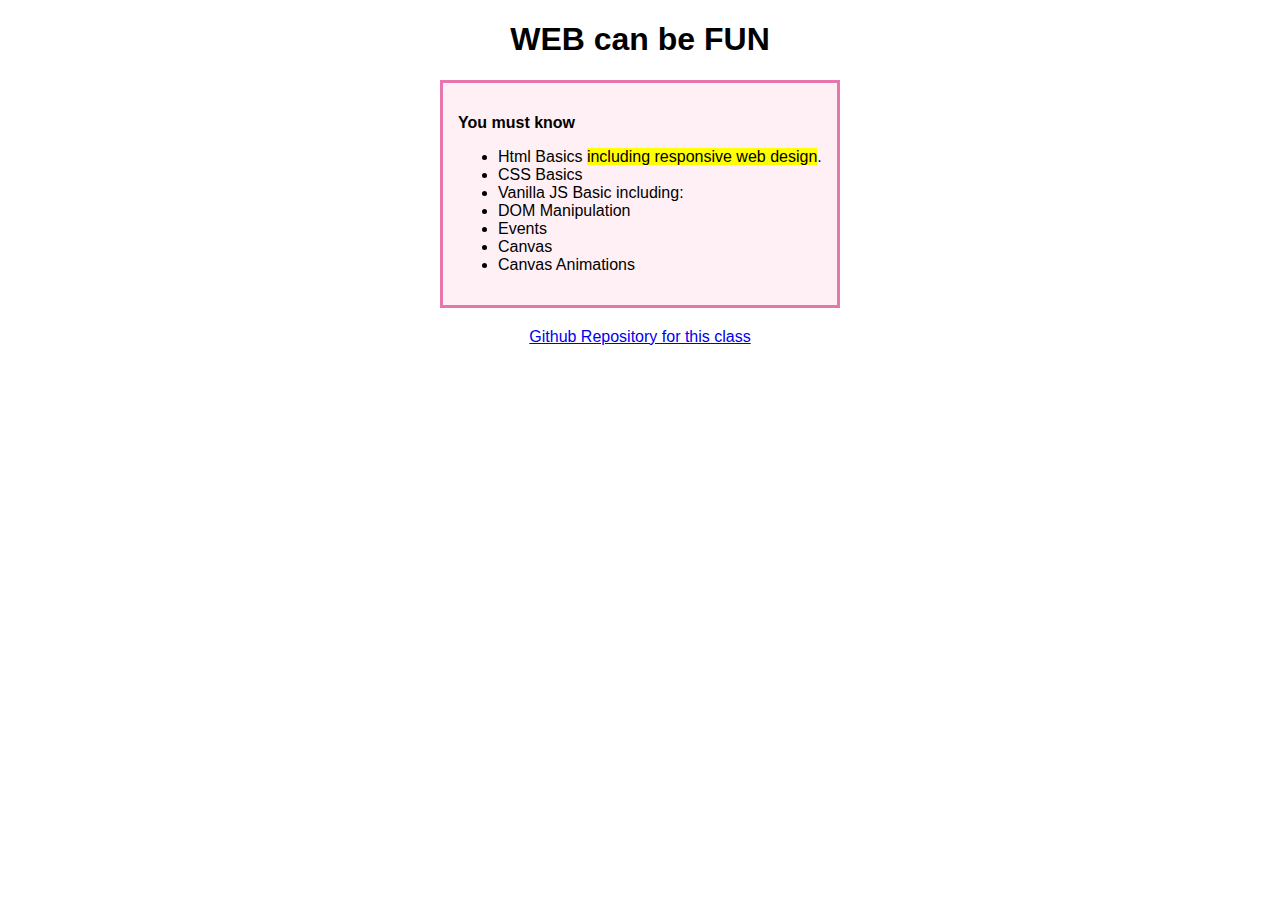
<file: index.html>
<!DOCTYPE html>
<html lang="en">

<head>
  <meta charset="UTF-8">
  <meta name="viewport" content="width=device-width, initial-scale=1.0">
  <link rel='stylesheet' href='css/global-style.css' />
  <title>Template</title>
</head>

<body>
  <h1>WEB can be FUN</h1>
  <div class="list">
    <p><strong>You must know</strong></p>
    <ul>
      <li>Html Basics <span class='yellow-marker'>including responsive web design</span>.</li>
      <li>CSS Basics</li>
      <li>Vanilla JS Basic including:</li>
      <li>DOM Manipulation</li>
      <li>Events</li>
      <li>Canvas</li>
      <li>Canvas Animations</li>
    </ul>
  </div>
  <a href="https://github.com/robderon/WebApplicationArchitectures">Github Repository for this class</a>
</body>

</html>
</file>
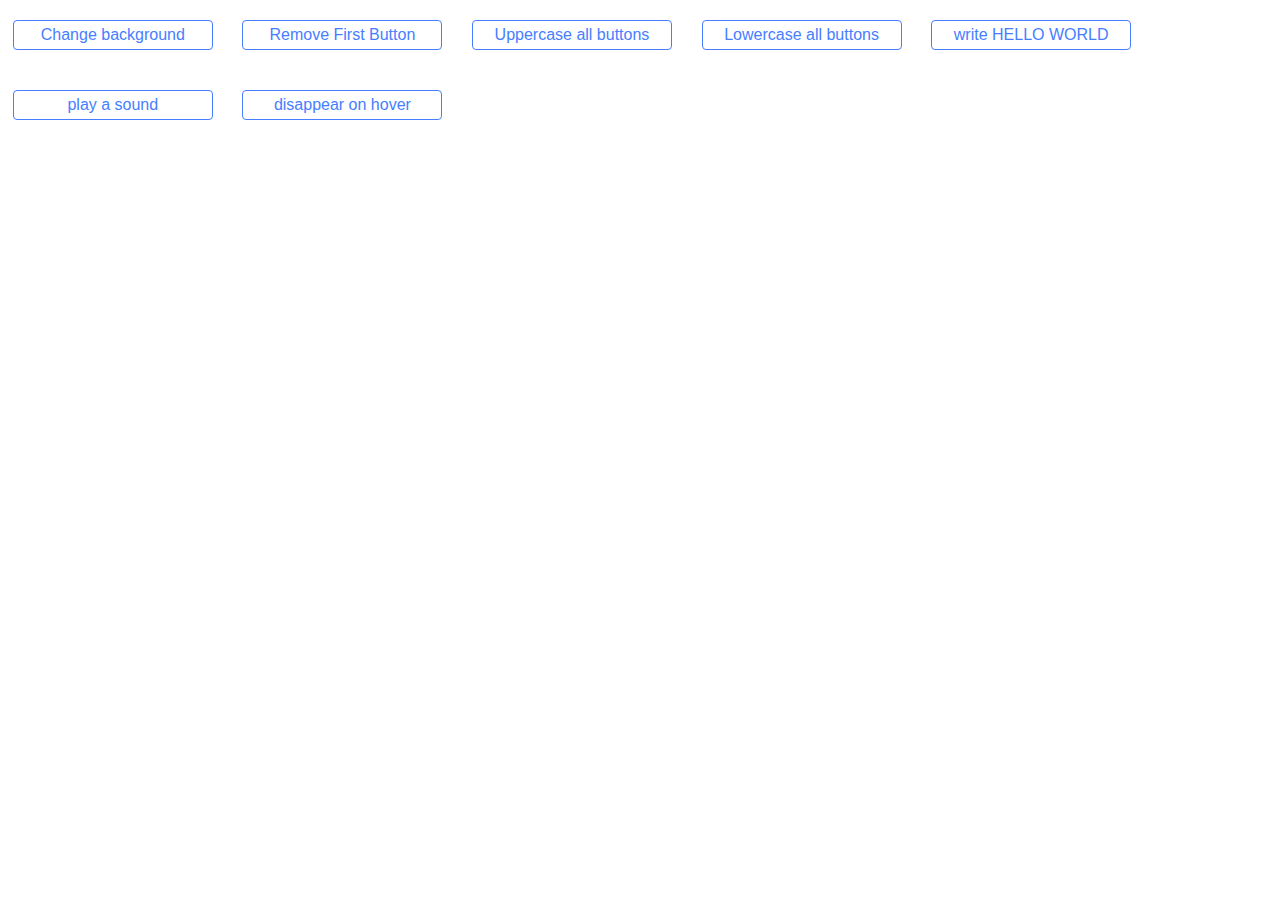
<file: 3.3/index.html>
<!DOCTYPE html>
<html lang="en">

<head>
  <meta charset="UTF-8">
  <meta name="viewport" content="width=device-width, initial-scale=1.0">
  <title>Home</title>
  <script src="js/scripts.js" type="text/javascript"></script>
  <link rel='stylesheet' href='css/style.css' />
</head>

<body>
  <button onClick="changeColor()">Change background</button>
  <button onClick="removeFirstButton()">Remove First Button</button>
  <button onClick="toUpperButtons(true)">Uppercase all buttons</button>
  <button onClick="toUpperButtons(false)">Lowercase all buttons</button>
  <button onClick="writeHello()">write HELLO WORLD</button>
  <button onClick="playSound()">play a sound</button>
  <!-- <button onmouseover="disappearHover(this)" onmouseleave="showHover()" id="1">disappear on hover</button> -->
  <button onmouseover="disappearHover(this)" id="1">disappear on hover</button>
</body>

</html>
</file>
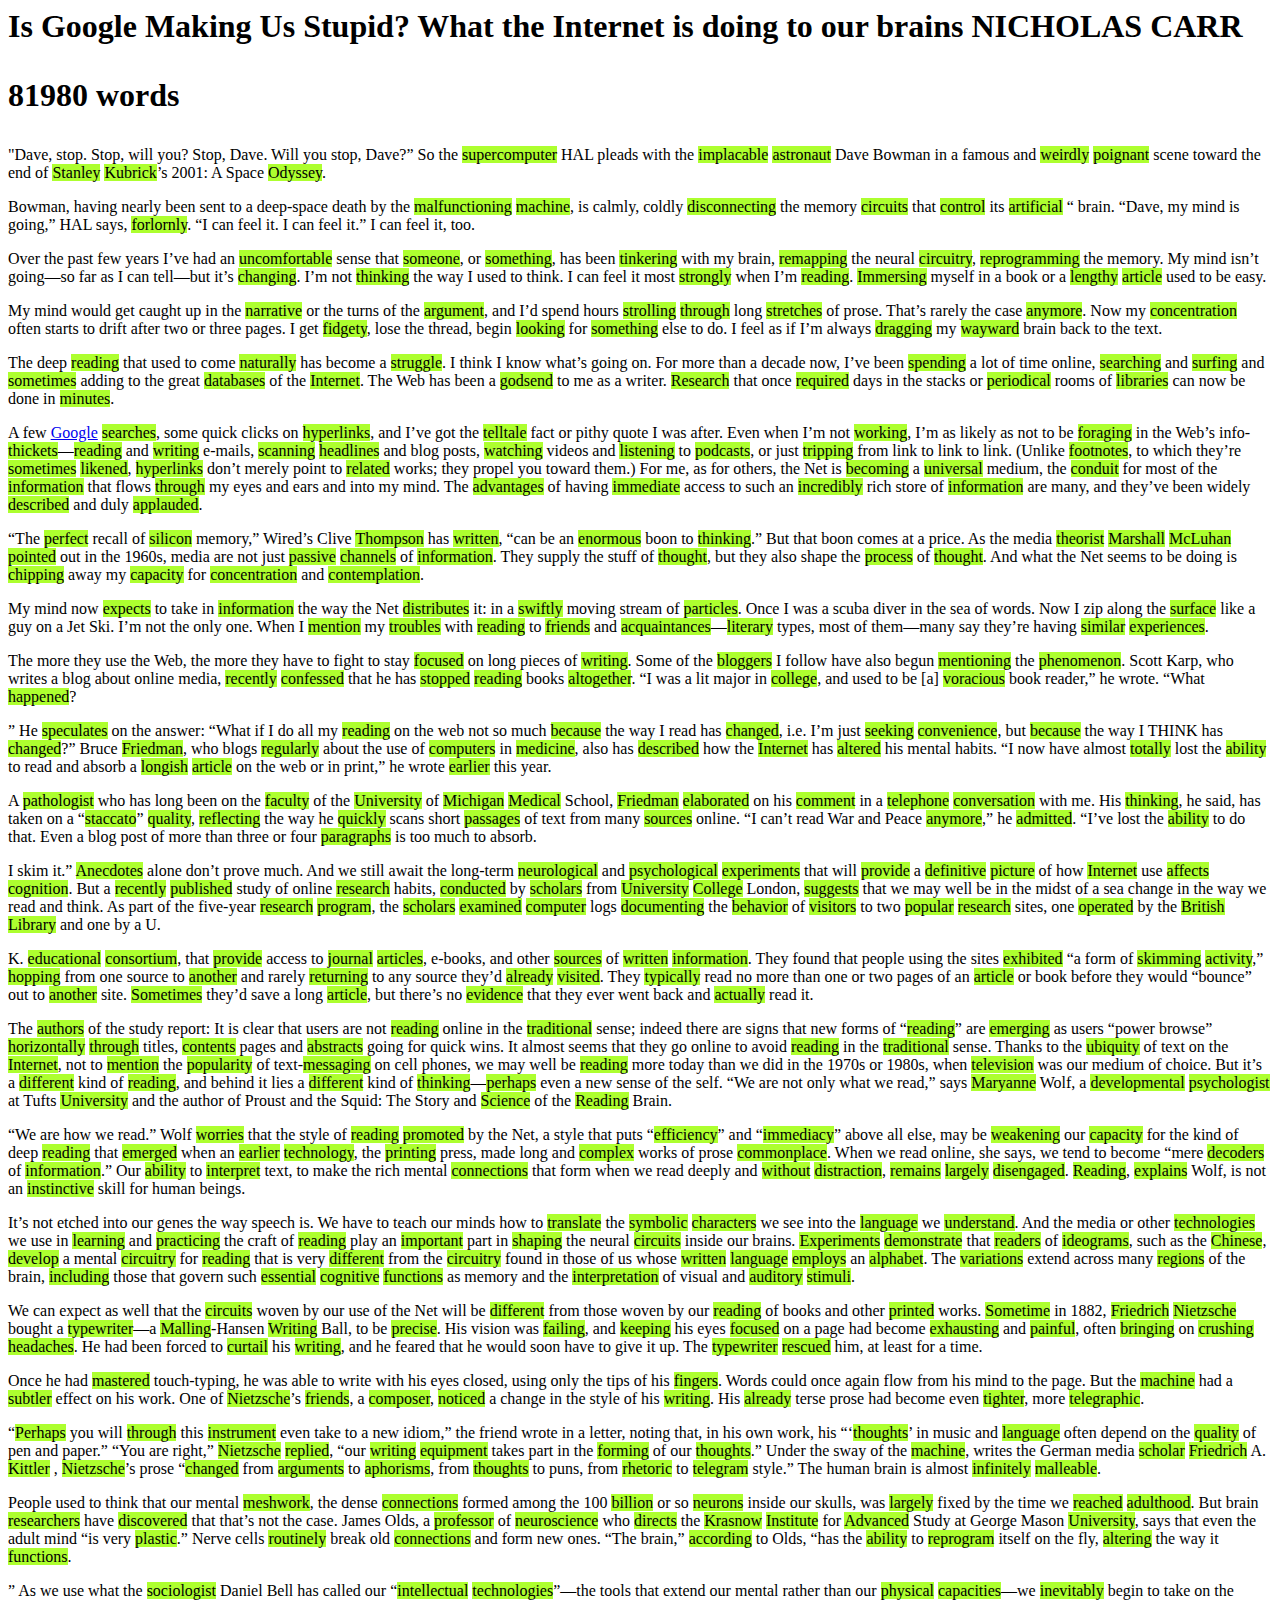
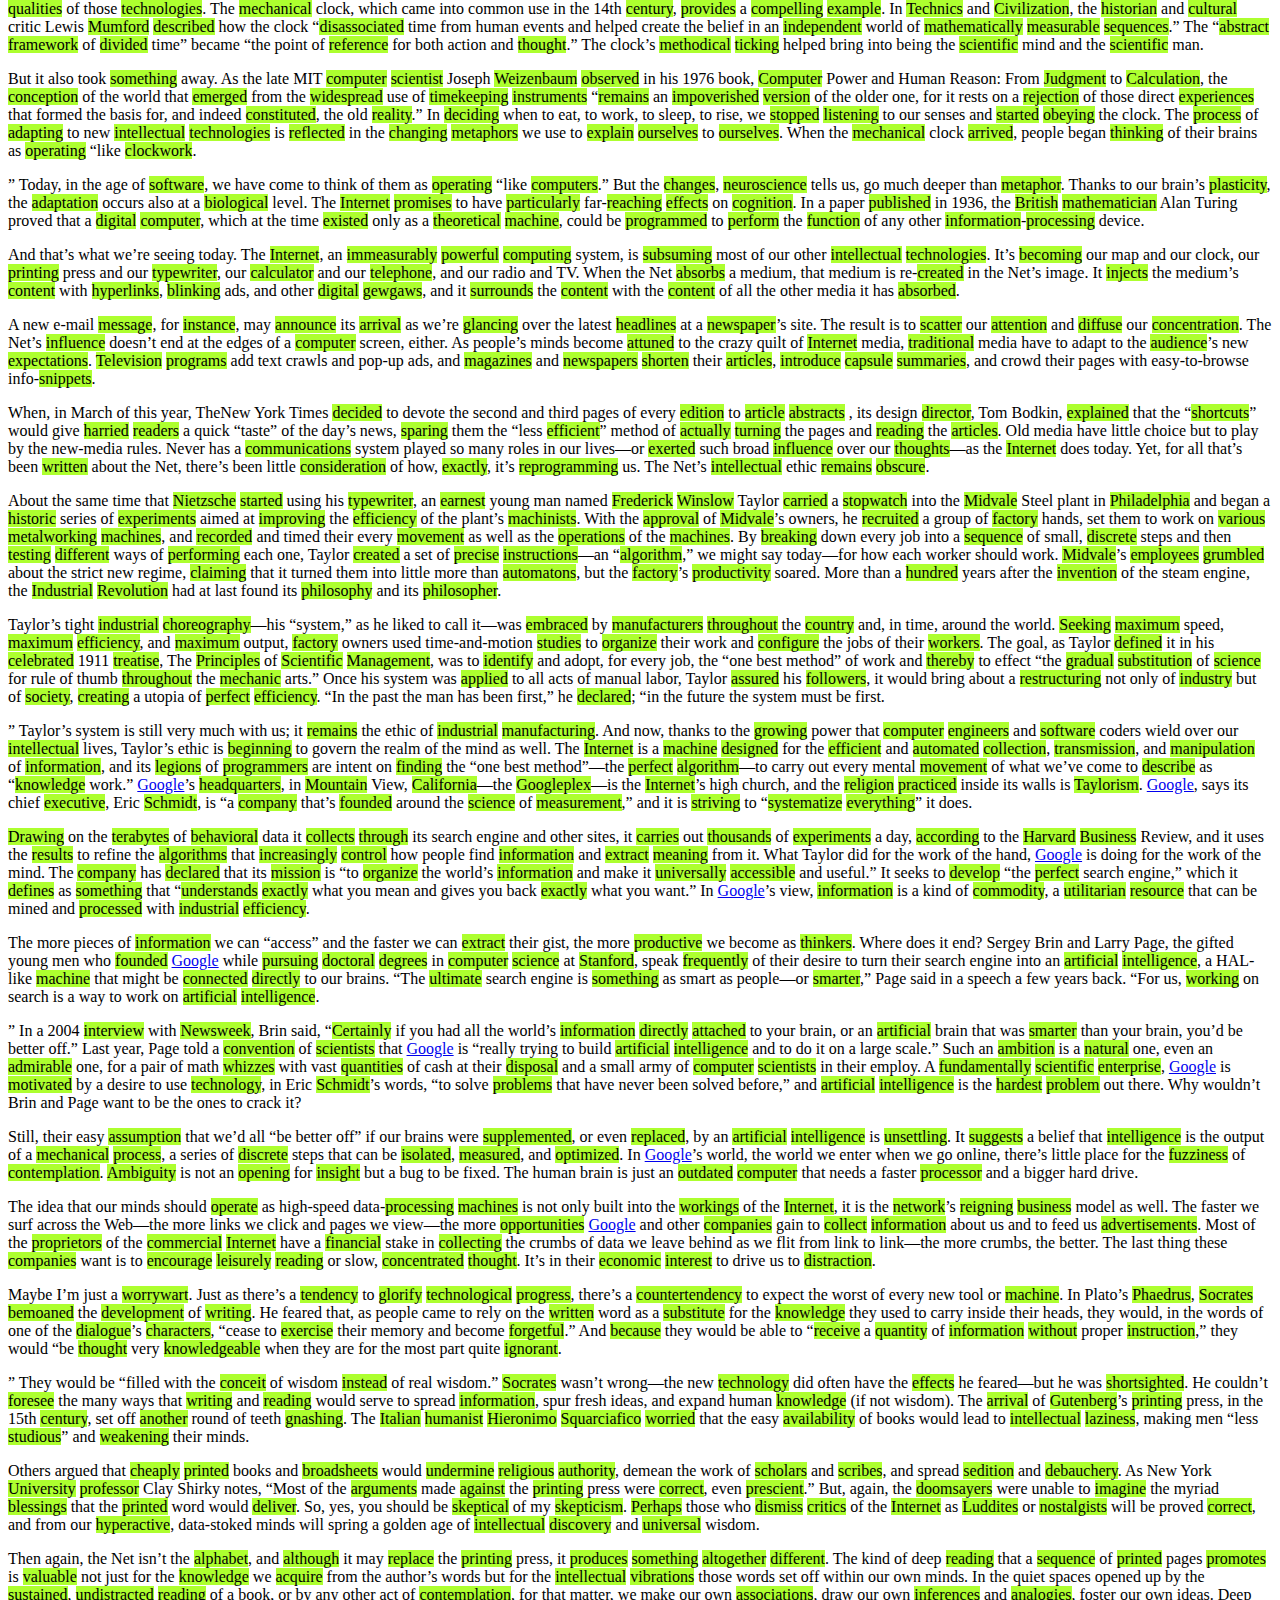
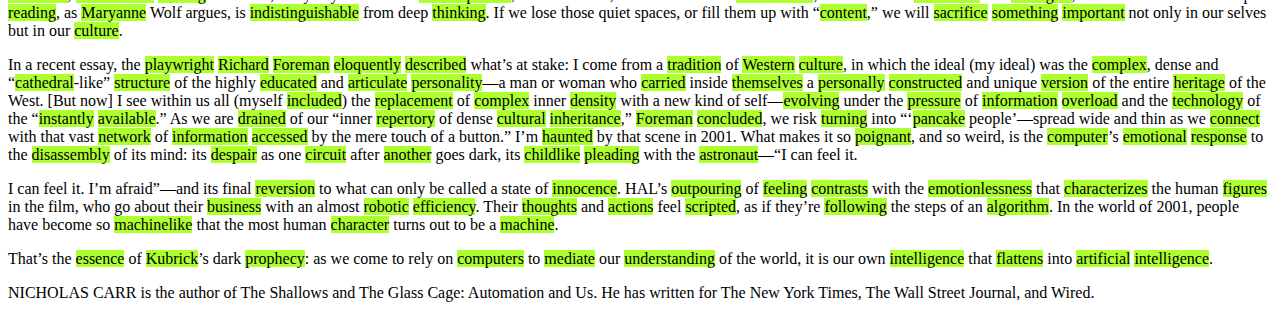
<file: article.html>
<html>

<head>
  <title>Is Google making us stupid ?</title>
  <style>
    .highlight {
      background-color: yellow;
    }
  </style>
</head>

<body onload="script()">
  <script>
    function script() {
      let text = document.body.getElementsByTagName("p")[0].innerHTML;
      // Set bg color of long words
      text = text.replace(/\b\w{7,}\b/g, "<span style='background-color: greenyellow;'>$&</span>");
      // Split every 5 sentences
      text = text.replaceAll(/([^.?!]+[.?!]){5}/g, "$&</p><p>");
      // Add link to google
      text = text.replace(/\bgoogle\b/ig, "<a href='http://www.google.com'>$&</a>");
      document.body.getElementsByTagName("p")[0].innerHTML = text;
      // Word count
      let body = document.getElementsByTagName("body")[0];
      let word_count = document.createElement("p");
      word_count.innerHTML = `<strong>${text.length} words</strong>`;
      word_count.style = "font-size: 32px;"
      console.log(word_count);
      console.log(body.childNodes);
      body.insertBefore(word_count, body.childNodes[4]);
    }
  </script>
  <h1>Is Google Making Us Stupid?
    What the Internet is doing to our brains

    NICHOLAS CARR</h1>

  <p>
    "Dave, stop. Stop, will you? Stop, Dave. Will you stop, Dave?” So the supercomputer HAL pleads with the implacable
    astronaut Dave Bowman in a famous and weirdly poignant scene toward the end of Stanley Kubrick’s 2001: A Space
    Odyssey. Bowman, having nearly been sent to a deep-space death by the malfunctioning machine, is calmly, coldly
    disconnecting the memory circuits that control its artificial “ brain. “Dave, my mind is going,” HAL says,
    forlornly. “I can feel it. I can feel it.”
    I can feel it, too. Over the past few years I’ve had an uncomfortable sense that someone, or something, has been
    tinkering with my brain, remapping the neural circuitry, reprogramming the memory. My mind isn’t going—so far as I
    can tell—but it’s changing. I’m not thinking the way I used to think. I can feel it most strongly when I’m reading.
    Immersing myself in a book or a lengthy article used to be easy. My mind would get caught up in the narrative or the
    turns of the argument, and I’d spend hours strolling through long stretches of prose. That’s rarely the case
    anymore. Now my concentration often starts to drift after two or three pages. I get fidgety, lose the thread, begin
    looking for something else to do. I feel as if I’m always dragging my wayward brain back to the text. The deep
    reading that used to come naturally has become a struggle.

    I think I know what’s going on. For more than a decade now, I’ve been spending a lot of time online, searching and
    surfing and sometimes adding to the great databases of the Internet. The Web has been a godsend to me as a writer.
    Research that once required days in the stacks or periodical rooms of libraries can now be done in minutes. A few
    Google searches, some quick clicks on hyperlinks, and I’ve got the telltale fact or pithy quote I was after. Even
    when I’m not working, I’m as likely as not to be foraging in the Web’s info-thickets—reading and writing e-mails,
    scanning headlines and blog posts, watching videos and listening to podcasts, or just tripping from link to link to
    link. (Unlike footnotes, to which they’re sometimes likened, hyperlinks don’t merely point to related works; they
    propel you toward them.)

    For me, as for others, the Net is becoming a universal medium, the conduit for most of the information that flows
    through my eyes and ears and into my mind. The advantages of having immediate access to such an incredibly rich
    store of information are many, and they’ve been widely described and duly applauded. “The perfect recall of silicon
    memory,” Wired’s Clive Thompson has written, “can be an enormous boon to thinking.” But that boon comes at a price.
    As the media theorist Marshall McLuhan pointed out in the 1960s, media are not just passive channels of information.
    They supply the stuff of thought, but they also shape the process of thought. And what the Net seems to be doing is
    chipping away my capacity for concentration and contemplation. My mind now expects to take in information the way
    the Net distributes it: in a swiftly moving stream of particles. Once I was a scuba diver in the sea of words. Now I
    zip along the surface like a guy on a Jet Ski.

    I’m not the only one. When I mention my troubles with reading to friends and acquaintances—literary types, most of
    them—many say they’re having similar experiences. The more they use the Web, the more they have to fight to stay
    focused on long pieces of writing. Some of the bloggers I follow have also begun mentioning the phenomenon. Scott
    Karp, who writes a blog about online media, recently confessed that he has stopped reading books altogether. “I was
    a lit major in college, and used to be [a] voracious book reader,” he wrote. “What happened?” He speculates on the
    answer: “What if I do all my reading on the web not so much because the way I read has changed, i.e. I’m just
    seeking convenience, but because the way I THINK has changed?”

    Bruce Friedman, who blogs regularly about the use of computers in medicine, also has described how the Internet has
    altered his mental habits. “I now have almost totally lost the ability to read and absorb a longish article on the
    web or in print,” he wrote earlier this year. A pathologist who has long been on the faculty of the University of
    Michigan Medical School, Friedman elaborated on his comment in a telephone conversation with me. His thinking, he
    said, has taken on a “staccato” quality, reflecting the way he quickly scans short passages of text from many
    sources online. “I can’t read War and Peace anymore,” he admitted. “I’ve lost the ability to do that. Even a blog
    post of more than three or four paragraphs is too much to absorb. I skim it.”

    Anecdotes alone don’t prove much. And we still await the long-term neurological and psychological experiments that
    will provide a definitive picture of how Internet use affects cognition. But a recently published study of online
    research habits, conducted by scholars from University College London, suggests that we may well be in the midst of
    a sea change in the way we read and think. As part of the five-year research program, the scholars examined computer
    logs documenting the behavior of visitors to two popular research sites, one operated by the British Library and one
    by a U.K. educational consortium, that provide access to journal articles, e-books, and other sources of written
    information. They found that people using the sites exhibited “a form of skimming activity,” hopping from one source
    to another and rarely returning to any source they’d already visited. They typically read no more than one or two
    pages of an article or book before they would “bounce” out to another site. Sometimes they’d save a long article,
    but there’s no evidence that they ever went back and actually read it. The authors of the study report:

    It is clear that users are not reading online in the traditional sense; indeed there are signs that new forms of
    “reading” are emerging as users “power browse” horizontally through titles, contents pages and abstracts going for
    quick wins. It almost seems that they go online to avoid reading in the traditional sense.
    Thanks to the ubiquity of text on the Internet, not to mention the popularity of text-messaging on cell phones, we
    may well be reading more today than we did in the 1970s or 1980s, when television was our medium of choice. But it’s
    a different kind of reading, and behind it lies a different kind of thinking—perhaps even a new sense of the self.
    “We are not only what we read,” says Maryanne Wolf, a developmental psychologist at Tufts University and the author
    of Proust and the Squid: The Story and Science of the Reading Brain. “We are how we read.” Wolf worries that the
    style of reading promoted by the Net, a style that puts “efficiency” and “immediacy” above all else, may be
    weakening our capacity for the kind of deep reading that emerged when an earlier technology, the printing press,
    made long and complex works of prose commonplace. When we read online, she says, we tend to become “mere decoders of
    information.” Our ability to interpret text, to make the rich mental connections that form when we read deeply and
    without distraction, remains largely disengaged.

    Reading, explains Wolf, is not an instinctive skill for human beings. It’s not etched into our genes the way speech
    is. We have to teach our minds how to translate the symbolic characters we see into the language we understand. And
    the media or other technologies we use in learning and practicing the craft of reading play an important part in
    shaping the neural circuits inside our brains. Experiments demonstrate that readers of ideograms, such as the
    Chinese, develop a mental circuitry for reading that is very different from the circuitry found in those of us whose
    written language employs an alphabet. The variations extend across many regions of the brain, including those that
    govern such essential cognitive functions as memory and the interpretation of visual and auditory stimuli. We can
    expect as well that the circuits woven by our use of the Net will be different from those woven by our reading of
    books and other printed works.

    Sometime in 1882, Friedrich Nietzsche bought a typewriter—a Malling-Hansen Writing Ball, to be precise. His vision
    was failing, and keeping his eyes focused on a page had become exhausting and painful, often bringing on crushing
    headaches. He had been forced to curtail his writing, and he feared that he would soon have to give it up. The
    typewriter rescued him, at least for a time. Once he had mastered touch-typing, he was able to write with his eyes
    closed, using only the tips of his fingers. Words could once again flow from his mind to the page.

    But the machine had a subtler effect on his work. One of Nietzsche’s friends, a composer, noticed a change in the
    style of his writing. His already terse prose had become even tighter, more telegraphic. “Perhaps you will through
    this instrument even take to a new idiom,” the friend wrote in a letter, noting that, in his own work, his
    “‘thoughts’ in music and language often depend on the quality of pen and paper.”

    “You are right,” Nietzsche replied, “our writing equipment takes part in the forming of our thoughts.” Under the
    sway of the machine, writes the German media scholar Friedrich A. Kittler , Nietzsche’s prose “changed from
    arguments to aphorisms, from thoughts to puns, from rhetoric to telegram style.”

    The human brain is almost infinitely malleable. People used to think that our mental meshwork, the dense connections
    formed among the 100 billion or so neurons inside our skulls, was largely fixed by the time we reached adulthood.
    But brain researchers have discovered that that’s not the case. James Olds, a professor of neuroscience who directs
    the Krasnow Institute for Advanced Study at George Mason University, says that even the adult mind “is very
    plastic.” Nerve cells routinely break old connections and form new ones. “The brain,” according to Olds, “has the
    ability to reprogram itself on the fly, altering the way it functions.”

    As we use what the sociologist Daniel Bell has called our “intellectual technologies”—the tools that extend our
    mental rather than our physical capacities—we inevitably begin to take on the qualities of those technologies. The
    mechanical clock, which came into common use in the 14th century, provides a compelling example. In Technics and
    Civilization, the historian and cultural critic Lewis Mumford described how the clock “disassociated time from human
    events and helped create the belief in an independent world of mathematically measurable sequences.” The “abstract
    framework of divided time” became “the point of reference for both action and thought.”

    The clock’s methodical ticking helped bring into being the scientific mind and the scientific man. But it also took
    something away. As the late MIT computer scientist Joseph Weizenbaum observed in his 1976 book, Computer Power and
    Human Reason: From Judgment to Calculation, the conception of the world that emerged from the widespread use of
    timekeeping instruments “remains an impoverished version of the older one, for it rests on a rejection of those
    direct experiences that formed the basis for, and indeed constituted, the old reality.” In deciding when to eat, to
    work, to sleep, to rise, we stopped listening to our senses and started obeying the clock.

    The process of adapting to new intellectual technologies is reflected in the changing metaphors we use to explain
    ourselves to ourselves. When the mechanical clock arrived, people began thinking of their brains as operating “like
    clockwork.” Today, in the age of software, we have come to think of them as operating “like computers.” But the
    changes, neuroscience tells us, go much deeper than metaphor. Thanks to our brain’s plasticity, the adaptation
    occurs also at a biological level.

    The Internet promises to have particularly far-reaching effects on cognition. In a paper published in 1936, the
    British mathematician Alan Turing proved that a digital computer, which at the time existed only as a theoretical
    machine, could be programmed to perform the function of any other information-processing device. And that’s what
    we’re seeing today. The Internet, an immeasurably powerful computing system, is subsuming most of our other
    intellectual technologies. It’s becoming our map and our clock, our printing press and our typewriter, our
    calculator and our telephone, and our radio and TV.

    When the Net absorbs a medium, that medium is re-created in the Net’s image. It injects the medium’s content with
    hyperlinks, blinking ads, and other digital gewgaws, and it surrounds the content with the content of all the other
    media it has absorbed. A new e-mail message, for instance, may announce its arrival as we’re glancing over the
    latest headlines at a newspaper’s site. The result is to scatter our attention and diffuse our concentration.

    The Net’s influence doesn’t end at the edges of a computer screen, either. As people’s minds become attuned to the
    crazy quilt of Internet media, traditional media have to adapt to the audience’s new expectations. Television
    programs add text crawls and pop-up ads, and magazines and newspapers shorten their articles, introduce capsule
    summaries, and crowd their pages with easy-to-browse info-snippets. When, in March of this year, TheNew York Times
    decided to devote the second and third pages of every edition to article abstracts , its design director, Tom
    Bodkin, explained that the “shortcuts” would give harried readers a quick “taste” of the day’s news, sparing them
    the “less efficient” method of actually turning the pages and reading the articles. Old media have little choice but
    to play by the new-media rules.

    Never has a communications system played so many roles in our lives—or exerted such broad influence over our
    thoughts—as the Internet does today. Yet, for all that’s been written about the Net, there’s been little
    consideration of how, exactly, it’s reprogramming us. The Net’s intellectual ethic remains obscure.

    About the same time that Nietzsche started using his typewriter, an earnest young man named Frederick Winslow Taylor
    carried a stopwatch into the Midvale Steel plant in Philadelphia and began a historic series of experiments aimed at
    improving the efficiency of the plant’s machinists. With the approval of Midvale’s owners, he recruited a group of
    factory hands, set them to work on various metalworking machines, and recorded and timed their every movement as
    well as the operations of the machines. By breaking down every job into a sequence of small, discrete steps and then
    testing different ways of performing each one, Taylor created a set of precise instructions—an “algorithm,” we might
    say today—for how each worker should work. Midvale’s employees grumbled about the strict new regime, claiming that
    it turned them into little more than automatons, but the factory’s productivity soared.

    More than a hundred years after the invention of the steam engine, the Industrial Revolution had at last found its
    philosophy and its philosopher. Taylor’s tight industrial choreography—his “system,” as he liked to call it—was
    embraced by manufacturers throughout the country and, in time, around the world. Seeking maximum speed, maximum
    efficiency, and maximum output, factory owners used time-and-motion studies to organize their work and configure the
    jobs of their workers. The goal, as Taylor defined it in his celebrated 1911 treatise, The Principles of Scientific
    Management, was to identify and adopt, for every job, the “one best method” of work and thereby to effect “the
    gradual substitution of science for rule of thumb throughout the mechanic arts.” Once his system was applied to all
    acts of manual labor, Taylor assured his followers, it would bring about a restructuring not only of industry but of
    society, creating a utopia of perfect efficiency. “In the past the man has been first,” he declared; “in the future
    the system must be first.”

    Taylor’s system is still very much with us; it remains the ethic of industrial manufacturing. And now, thanks to the
    growing power that computer engineers and software coders wield over our intellectual lives, Taylor’s ethic is
    beginning to govern the realm of the mind as well. The Internet is a machine designed for the efficient and
    automated collection, transmission, and manipulation of information, and its legions of programmers are intent on
    finding the “one best method”—the perfect algorithm—to carry out every mental movement of what we’ve come to
    describe as “knowledge work.”

    Google’s headquarters, in Mountain View, California—the Googleplex—is the Internet’s high church, and the religion
    practiced inside its walls is Taylorism. Google, says its chief executive, Eric Schmidt, is “a company that’s
    founded around the science of measurement,” and it is striving to “systematize everything” it does. Drawing on the
    terabytes of behavioral data it collects through its search engine and other sites, it carries out thousands of
    experiments a day, according to the Harvard Business Review, and it uses the results to refine the algorithms that
    increasingly control how people find information and extract meaning from it. What Taylor did for the work of the
    hand, Google is doing for the work of the mind.

    The company has declared that its mission is “to organize the world’s information and make it universally accessible
    and useful.” It seeks to develop “the perfect search engine,” which it defines as something that “understands
    exactly what you mean and gives you back exactly what you want.” In Google’s view, information is a kind of
    commodity, a utilitarian resource that can be mined and processed with industrial efficiency. The more pieces of
    information we can “access” and the faster we can extract their gist, the more productive we become as thinkers.

    Where does it end? Sergey Brin and Larry Page, the gifted young men who founded Google while pursuing doctoral
    degrees in computer science at Stanford, speak frequently of their desire to turn their search engine into an
    artificial intelligence, a HAL-like machine that might be connected directly to our brains. “The ultimate search
    engine is something as smart as people—or smarter,” Page said in a speech a few years back. “For us, working on
    search is a way to work on artificial intelligence.” In a 2004 interview with Newsweek, Brin said, “Certainly if you
    had all the world’s information directly attached to your brain, or an artificial brain that was smarter than your
    brain, you’d be better off.” Last year, Page told a convention of scientists that Google is “really trying to build
    artificial intelligence and to do it on a large scale.”

    Such an ambition is a natural one, even an admirable one, for a pair of math whizzes with vast quantities of cash at
    their disposal and a small army of computer scientists in their employ. A fundamentally scientific enterprise,
    Google is motivated by a desire to use technology, in Eric Schmidt’s words, “to solve problems that have never been
    solved before,” and artificial intelligence is the hardest problem out there. Why wouldn’t Brin and Page want to be
    the ones to crack it?

    Still, their easy assumption that we’d all “be better off” if our brains were supplemented, or even replaced, by an
    artificial intelligence is unsettling. It suggests a belief that intelligence is the output of a mechanical process,
    a series of discrete steps that can be isolated, measured, and optimized. In Google’s world, the world we enter when
    we go online, there’s little place for the fuzziness of contemplation. Ambiguity is not an opening for insight but a
    bug to be fixed. The human brain is just an outdated computer that needs a faster processor and a bigger hard drive.

    The idea that our minds should operate as high-speed data-processing machines is not only built into the workings of
    the Internet, it is the network’s reigning business model as well. The faster we surf across the Web—the more links
    we click and pages we view—the more opportunities Google and other companies gain to collect information about us
    and to feed us advertisements. Most of the proprietors of the commercial Internet have a financial stake in
    collecting the crumbs of data we leave behind as we flit from link to link—the more crumbs, the better. The last
    thing these companies want is to encourage leisurely reading or slow, concentrated thought. It’s in their economic
    interest to drive us to distraction.

    Maybe I’m just a worrywart. Just as there’s a tendency to glorify technological progress, there’s a countertendency
    to expect the worst of every new tool or machine. In Plato’s Phaedrus, Socrates bemoaned the development of writing.
    He feared that, as people came to rely on the written word as a substitute for the knowledge they used to carry
    inside their heads, they would, in the words of one of the dialogue’s characters, “cease to exercise their memory
    and become forgetful.” And because they would be able to “receive a quantity of information without proper
    instruction,” they would “be thought very knowledgeable when they are for the most part quite ignorant.” They would
    be “filled with the conceit of wisdom instead of real wisdom.” Socrates wasn’t wrong—the new technology did often
    have the effects he feared—but he was shortsighted. He couldn’t foresee the many ways that writing and reading would
    serve to spread information, spur fresh ideas, and expand human knowledge (if not wisdom).

    The arrival of Gutenberg’s printing press, in the 15th century, set off another round of teeth gnashing. The Italian
    humanist Hieronimo Squarciafico worried that the easy availability of books would lead to intellectual laziness,
    making men “less studious” and weakening their minds. Others argued that cheaply printed books and broadsheets would
    undermine religious authority, demean the work of scholars and scribes, and spread sedition and debauchery. As New
    York University professor Clay Shirky notes, “Most of the arguments made against the printing press were correct,
    even prescient.” But, again, the doomsayers were unable to imagine the myriad blessings that the printed word would
    deliver.

    So, yes, you should be skeptical of my skepticism. Perhaps those who dismiss critics of the Internet as Luddites or
    nostalgists will be proved correct, and from our hyperactive, data-stoked minds will spring a golden age of
    intellectual discovery and universal wisdom. Then again, the Net isn’t the alphabet, and although it may replace the
    printing press, it produces something altogether different. The kind of deep reading that a sequence of printed
    pages promotes is valuable not just for the knowledge we acquire from the author’s words but for the intellectual
    vibrations those words set off within our own minds. In the quiet spaces opened up by the sustained, undistracted
    reading of a book, or by any other act of contemplation, for that matter, we make our own associations, draw our own
    inferences and analogies, foster our own ideas. Deep reading, as Maryanne Wolf argues, is indistinguishable from
    deep thinking.

    If we lose those quiet spaces, or fill them up with “content,” we will sacrifice something important not only in our
    selves but in our culture. In a recent essay, the playwright Richard Foreman eloquently described what’s at stake:

    I come from a tradition of Western culture, in which the ideal (my ideal) was the complex, dense and
    “cathedral-like” structure of the highly educated and articulate personality—a man or woman who carried inside
    themselves a personally constructed and unique version of the entire heritage of the West. [But now] I see within us
    all (myself included) the replacement of complex inner density with a new kind of self—evolving under the pressure
    of information overload and the technology of the “instantly available.”
    As we are drained of our “inner repertory of dense cultural inheritance,” Foreman concluded, we risk turning into
    “‘pancake people’—spread wide and thin as we connect with that vast network of information accessed by the mere
    touch of a button.”

    I’m haunted by that scene in 2001. What makes it so poignant, and so weird, is the computer’s emotional response to
    the disassembly of its mind: its despair as one circuit after another goes dark, its childlike pleading with the
    astronaut—“I can feel it. I can feel it. I’m afraid”—and its final reversion to what can only be called a state of
    innocence. HAL’s outpouring of feeling contrasts with the emotionlessness that characterizes the human figures in
    the film, who go about their business with an almost robotic efficiency. Their thoughts and actions feel scripted,
    as if they’re following the steps of an algorithm. In the world of 2001, people have become so machinelike that the
    most human character turns out to be a machine. That’s the essence of Kubrick’s dark prophecy: as we come to rely on
    computers to mediate our understanding of the world, it is our own intelligence that flattens into artificial
    intelligence.
  </p>


  NICHOLAS CARR is the author of The Shallows and The Glass Cage: Automation and Us. He has written for The New York
  Times, The Wall Street Journal, and Wired.

</body>

</html>
</file>
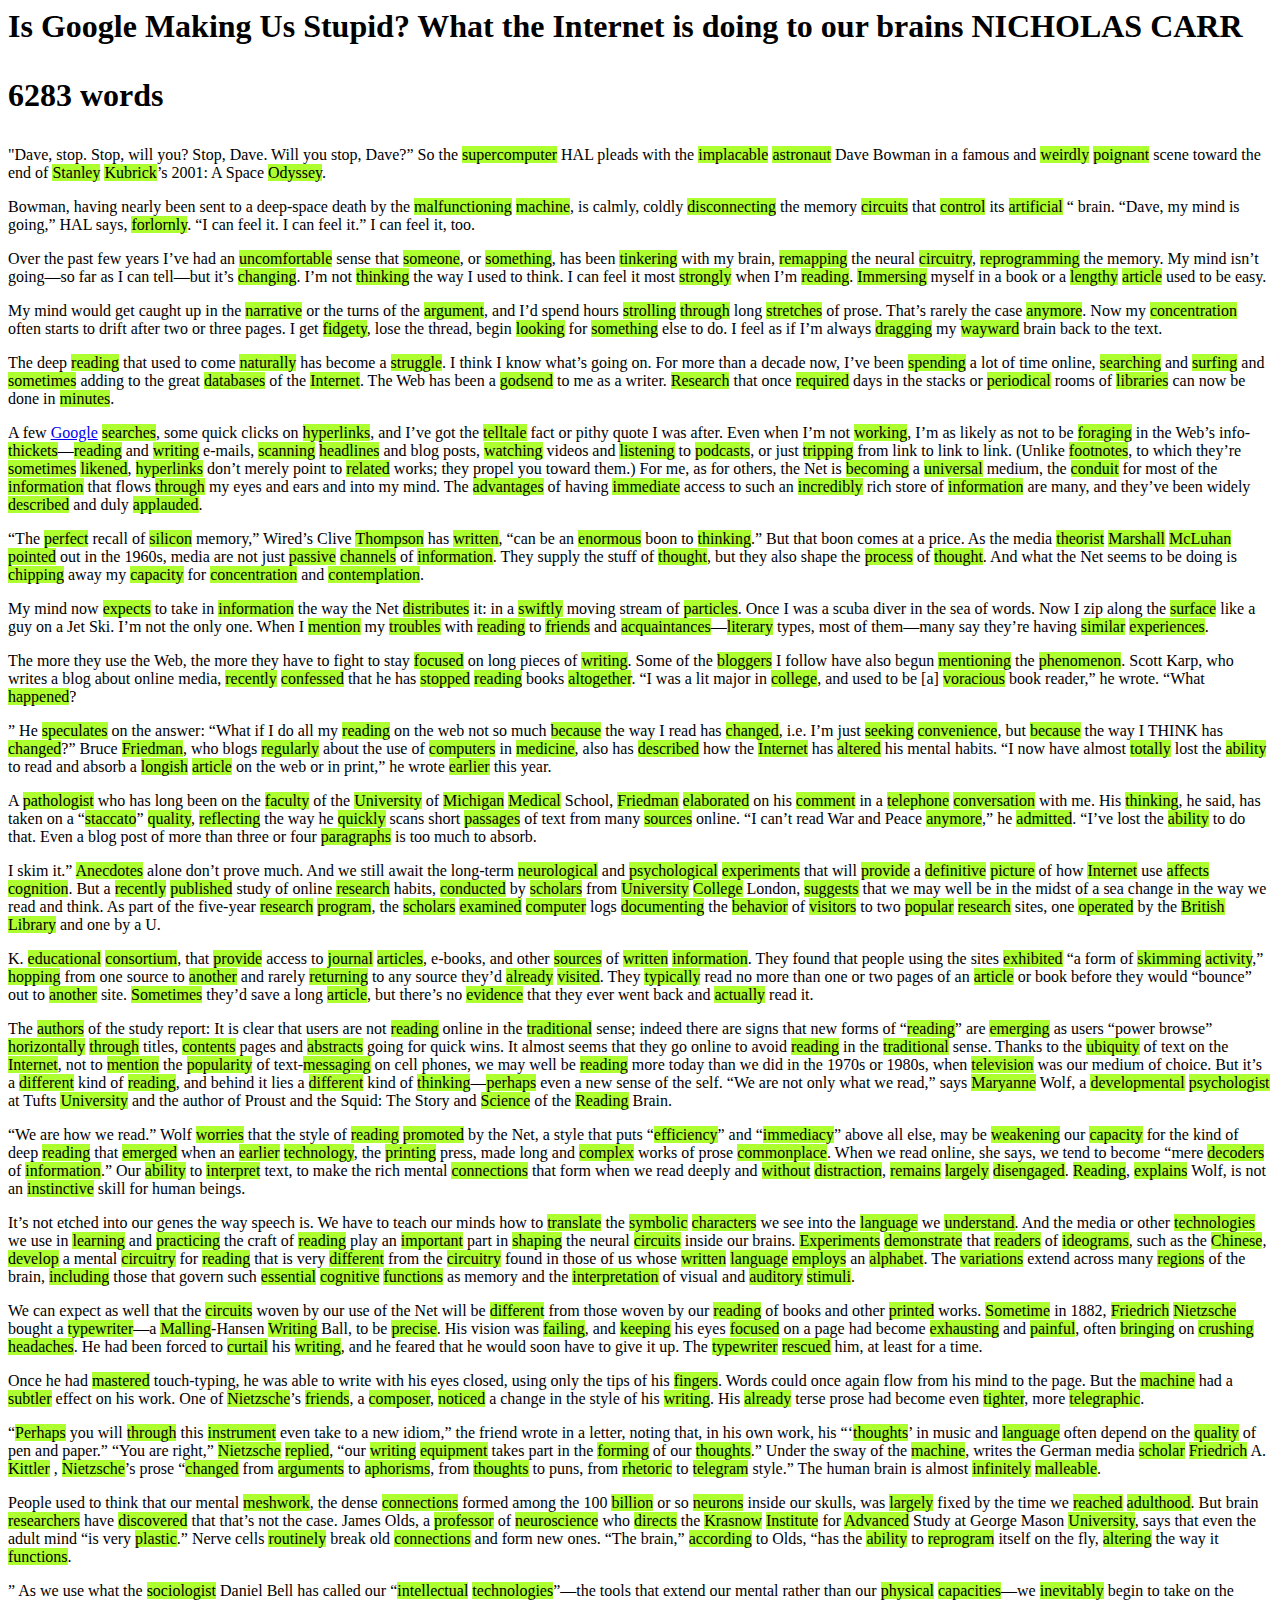
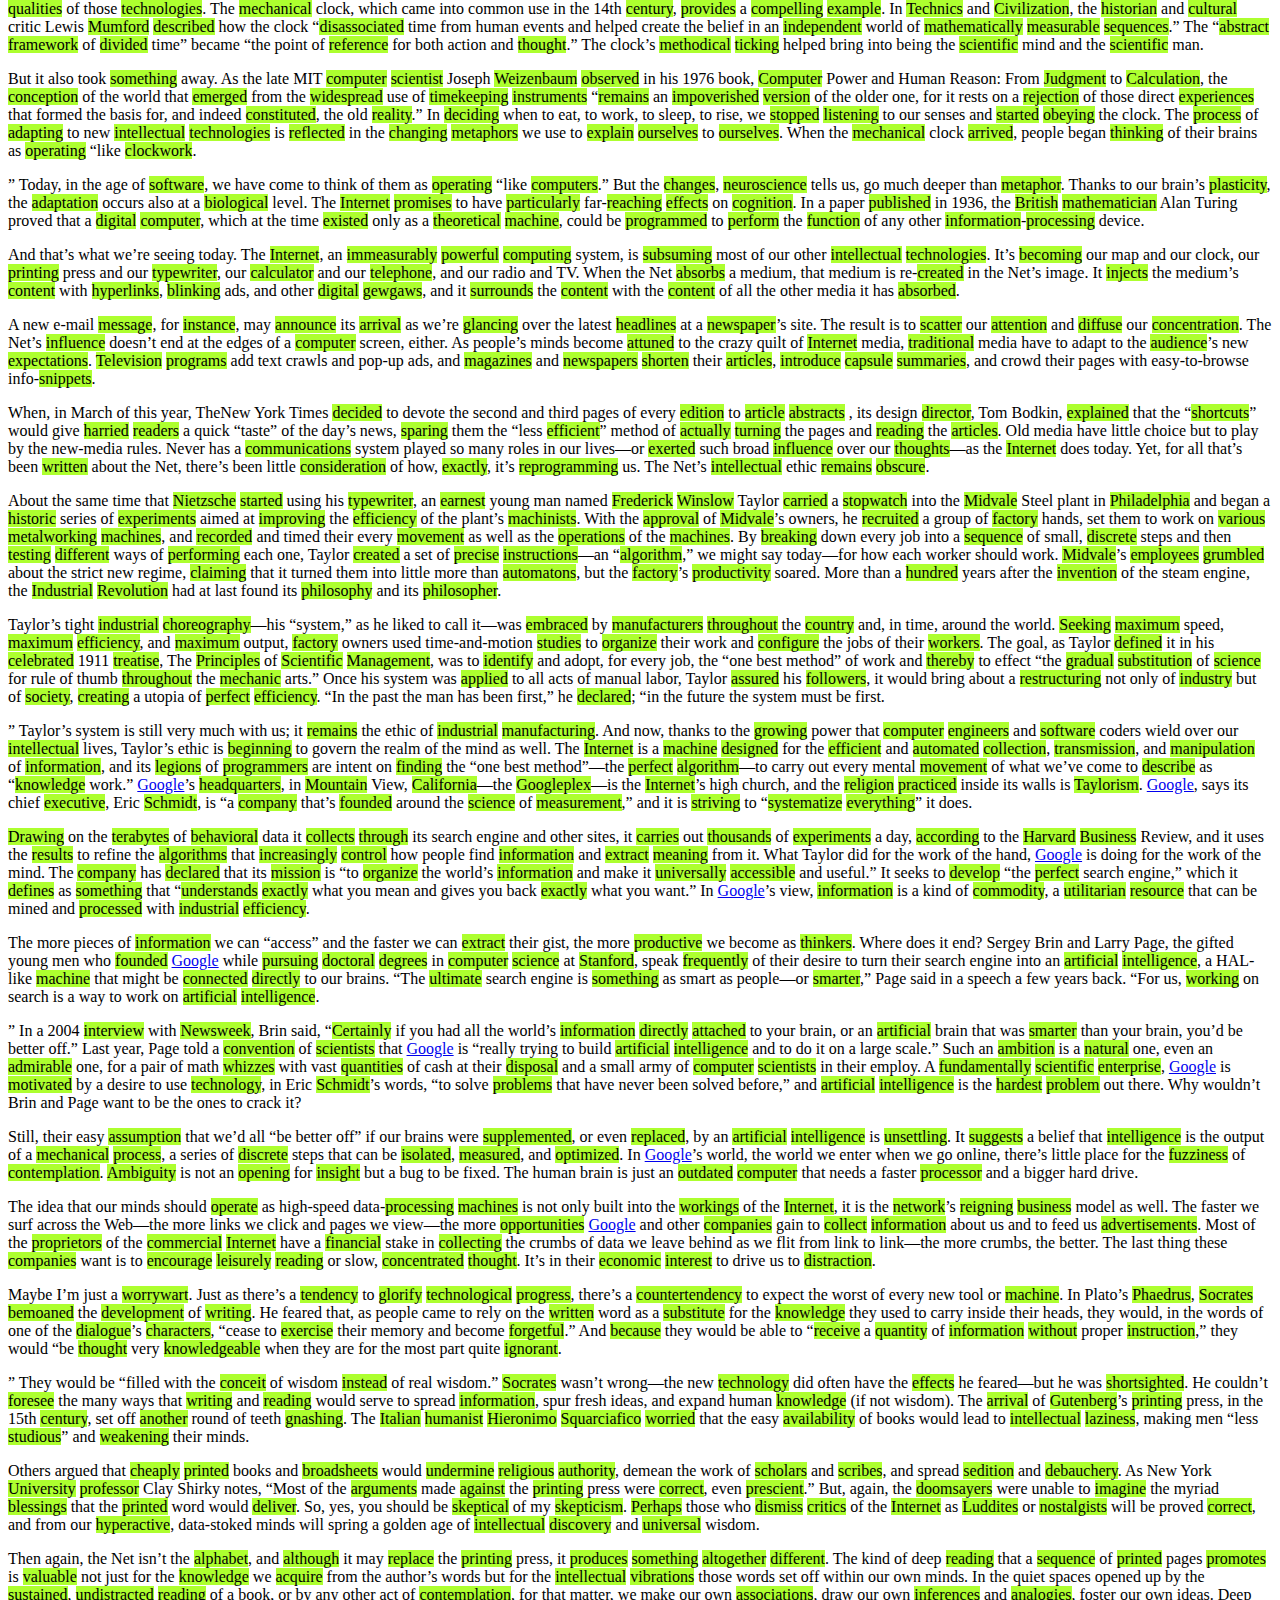
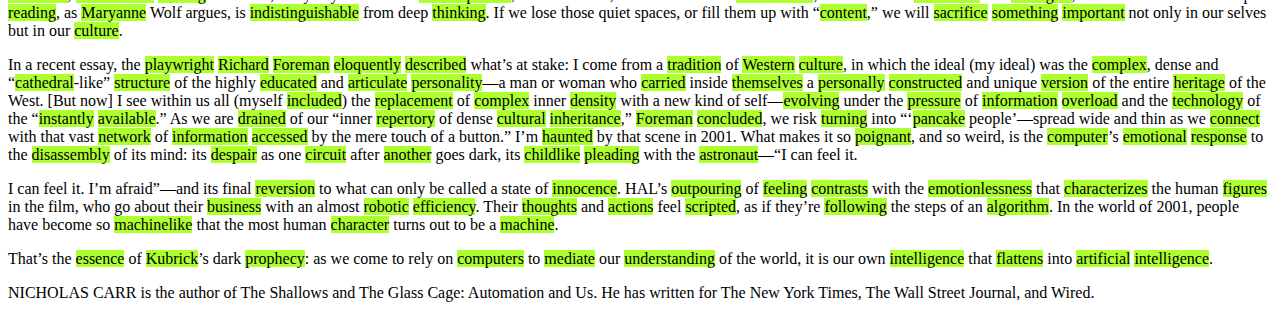
<file: 3.2/article.html>
<html>

<head>
  <title>Is Google making us stupid ?</title>
  <style>
    .highlight {
      background-color: yellow;
    }
  </style>
</head>

<body onload="script()">
  <script>
    function script() {
      let text = document.body.getElementsByTagName("p")[0].innerHTML;
      // Set bg color of long words
      text = text.replace(/\b\w{7,}\b/g, "<span style='background-color: greenyellow;'>$&</span>");
      // Split every 5 sentences
      text = text.replace(/([^.?!]+?[.?!]){5}/g, "$&</p><p>");
      // Add link to google
      text = text.replace(/\bgoogle\b/ig, "<a href='http://www.google.com'>$&</a>");
      document.body.getElementsByTagName("p")[0].innerHTML = text;
      // Word count
      let body = document.body;
      let word_count = document.createElement("p");
      word_count.innerHTML = `<strong>${text.split(/\s+/).length} words</strong>`;
      word_count.style = "font-size: 32px;"
      body.insertBefore(word_count, body.childNodes[4]);
    }
  </script>
  <h1>Is Google Making Us Stupid?
    What the Internet is doing to our brains

    NICHOLAS CARR</h1>
  <p>
    "Dave, stop. Stop, will you? Stop, Dave. Will you stop, Dave?” So the supercomputer HAL pleads with the implacable
    astronaut Dave Bowman in a famous and weirdly poignant scene toward the end of Stanley Kubrick’s 2001: A Space
    Odyssey. Bowman, having nearly been sent to a deep-space death by the malfunctioning machine, is calmly, coldly
    disconnecting the memory circuits that control its artificial “ brain. “Dave, my mind is going,” HAL says,
    forlornly. “I can feel it. I can feel it.”
    I can feel it, too. Over the past few years I’ve had an uncomfortable sense that someone, or something, has been
    tinkering with my brain, remapping the neural circuitry, reprogramming the memory. My mind isn’t going—so far as I
    can tell—but it’s changing. I’m not thinking the way I used to think. I can feel it most strongly when I’m reading.
    Immersing myself in a book or a lengthy article used to be easy. My mind would get caught up in the narrative or the
    turns of the argument, and I’d spend hours strolling through long stretches of prose. That’s rarely the case
    anymore. Now my concentration often starts to drift after two or three pages. I get fidgety, lose the thread, begin
    looking for something else to do. I feel as if I’m always dragging my wayward brain back to the text. The deep
    reading that used to come naturally has become a struggle.

    I think I know what’s going on. For more than a decade now, I’ve been spending a lot of time online, searching and
    surfing and sometimes adding to the great databases of the Internet. The Web has been a godsend to me as a writer.
    Research that once required days in the stacks or periodical rooms of libraries can now be done in minutes. A few
    Google searches, some quick clicks on hyperlinks, and I’ve got the telltale fact or pithy quote I was after. Even
    when I’m not working, I’m as likely as not to be foraging in the Web’s info-thickets—reading and writing e-mails,
    scanning headlines and blog posts, watching videos and listening to podcasts, or just tripping from link to link to
    link. (Unlike footnotes, to which they’re sometimes likened, hyperlinks don’t merely point to related works; they
    propel you toward them.)

    For me, as for others, the Net is becoming a universal medium, the conduit for most of the information that flows
    through my eyes and ears and into my mind. The advantages of having immediate access to such an incredibly rich
    store of information are many, and they’ve been widely described and duly applauded. “The perfect recall of silicon
    memory,” Wired’s Clive Thompson has written, “can be an enormous boon to thinking.” But that boon comes at a price.
    As the media theorist Marshall McLuhan pointed out in the 1960s, media are not just passive channels of information.
    They supply the stuff of thought, but they also shape the process of thought. And what the Net seems to be doing is
    chipping away my capacity for concentration and contemplation. My mind now expects to take in information the way
    the Net distributes it: in a swiftly moving stream of particles. Once I was a scuba diver in the sea of words. Now I
    zip along the surface like a guy on a Jet Ski.

    I’m not the only one. When I mention my troubles with reading to friends and acquaintances—literary types, most of
    them—many say they’re having similar experiences. The more they use the Web, the more they have to fight to stay
    focused on long pieces of writing. Some of the bloggers I follow have also begun mentioning the phenomenon. Scott
    Karp, who writes a blog about online media, recently confessed that he has stopped reading books altogether. “I was
    a lit major in college, and used to be [a] voracious book reader,” he wrote. “What happened?” He speculates on the
    answer: “What if I do all my reading on the web not so much because the way I read has changed, i.e. I’m just
    seeking convenience, but because the way I THINK has changed?”

    Bruce Friedman, who blogs regularly about the use of computers in medicine, also has described how the Internet has
    altered his mental habits. “I now have almost totally lost the ability to read and absorb a longish article on the
    web or in print,” he wrote earlier this year. A pathologist who has long been on the faculty of the University of
    Michigan Medical School, Friedman elaborated on his comment in a telephone conversation with me. His thinking, he
    said, has taken on a “staccato” quality, reflecting the way he quickly scans short passages of text from many
    sources online. “I can’t read War and Peace anymore,” he admitted. “I’ve lost the ability to do that. Even a blog
    post of more than three or four paragraphs is too much to absorb. I skim it.”

    Anecdotes alone don’t prove much. And we still await the long-term neurological and psychological experiments that
    will provide a definitive picture of how Internet use affects cognition. But a recently published study of online
    research habits, conducted by scholars from University College London, suggests that we may well be in the midst of
    a sea change in the way we read and think. As part of the five-year research program, the scholars examined computer
    logs documenting the behavior of visitors to two popular research sites, one operated by the British Library and one
    by a U.K. educational consortium, that provide access to journal articles, e-books, and other sources of written
    information. They found that people using the sites exhibited “a form of skimming activity,” hopping from one source
    to another and rarely returning to any source they’d already visited. They typically read no more than one or two
    pages of an article or book before they would “bounce” out to another site. Sometimes they’d save a long article,
    but there’s no evidence that they ever went back and actually read it. The authors of the study report:

    It is clear that users are not reading online in the traditional sense; indeed there are signs that new forms of
    “reading” are emerging as users “power browse” horizontally through titles, contents pages and abstracts going for
    quick wins. It almost seems that they go online to avoid reading in the traditional sense.
    Thanks to the ubiquity of text on the Internet, not to mention the popularity of text-messaging on cell phones, we
    may well be reading more today than we did in the 1970s or 1980s, when television was our medium of choice. But it’s
    a different kind of reading, and behind it lies a different kind of thinking—perhaps even a new sense of the self.
    “We are not only what we read,” says Maryanne Wolf, a developmental psychologist at Tufts University and the author
    of Proust and the Squid: The Story and Science of the Reading Brain. “We are how we read.” Wolf worries that the
    style of reading promoted by the Net, a style that puts “efficiency” and “immediacy” above all else, may be
    weakening our capacity for the kind of deep reading that emerged when an earlier technology, the printing press,
    made long and complex works of prose commonplace. When we read online, she says, we tend to become “mere decoders of
    information.” Our ability to interpret text, to make the rich mental connections that form when we read deeply and
    without distraction, remains largely disengaged.

    Reading, explains Wolf, is not an instinctive skill for human beings. It’s not etched into our genes the way speech
    is. We have to teach our minds how to translate the symbolic characters we see into the language we understand. And
    the media or other technologies we use in learning and practicing the craft of reading play an important part in
    shaping the neural circuits inside our brains. Experiments demonstrate that readers of ideograms, such as the
    Chinese, develop a mental circuitry for reading that is very different from the circuitry found in those of us whose
    written language employs an alphabet. The variations extend across many regions of the brain, including those that
    govern such essential cognitive functions as memory and the interpretation of visual and auditory stimuli. We can
    expect as well that the circuits woven by our use of the Net will be different from those woven by our reading of
    books and other printed works.

    Sometime in 1882, Friedrich Nietzsche bought a typewriter—a Malling-Hansen Writing Ball, to be precise. His vision
    was failing, and keeping his eyes focused on a page had become exhausting and painful, often bringing on crushing
    headaches. He had been forced to curtail his writing, and he feared that he would soon have to give it up. The
    typewriter rescued him, at least for a time. Once he had mastered touch-typing, he was able to write with his eyes
    closed, using only the tips of his fingers. Words could once again flow from his mind to the page.

    But the machine had a subtler effect on his work. One of Nietzsche’s friends, a composer, noticed a change in the
    style of his writing. His already terse prose had become even tighter, more telegraphic. “Perhaps you will through
    this instrument even take to a new idiom,” the friend wrote in a letter, noting that, in his own work, his
    “‘thoughts’ in music and language often depend on the quality of pen and paper.”

    “You are right,” Nietzsche replied, “our writing equipment takes part in the forming of our thoughts.” Under the
    sway of the machine, writes the German media scholar Friedrich A. Kittler , Nietzsche’s prose “changed from
    arguments to aphorisms, from thoughts to puns, from rhetoric to telegram style.”

    The human brain is almost infinitely malleable. People used to think that our mental meshwork, the dense connections
    formed among the 100 billion or so neurons inside our skulls, was largely fixed by the time we reached adulthood.
    But brain researchers have discovered that that’s not the case. James Olds, a professor of neuroscience who directs
    the Krasnow Institute for Advanced Study at George Mason University, says that even the adult mind “is very
    plastic.” Nerve cells routinely break old connections and form new ones. “The brain,” according to Olds, “has the
    ability to reprogram itself on the fly, altering the way it functions.”

    As we use what the sociologist Daniel Bell has called our “intellectual technologies”—the tools that extend our
    mental rather than our physical capacities—we inevitably begin to take on the qualities of those technologies. The
    mechanical clock, which came into common use in the 14th century, provides a compelling example. In Technics and
    Civilization, the historian and cultural critic Lewis Mumford described how the clock “disassociated time from human
    events and helped create the belief in an independent world of mathematically measurable sequences.” The “abstract
    framework of divided time” became “the point of reference for both action and thought.”

    The clock’s methodical ticking helped bring into being the scientific mind and the scientific man. But it also took
    something away. As the late MIT computer scientist Joseph Weizenbaum observed in his 1976 book, Computer Power and
    Human Reason: From Judgment to Calculation, the conception of the world that emerged from the widespread use of
    timekeeping instruments “remains an impoverished version of the older one, for it rests on a rejection of those
    direct experiences that formed the basis for, and indeed constituted, the old reality.” In deciding when to eat, to
    work, to sleep, to rise, we stopped listening to our senses and started obeying the clock.

    The process of adapting to new intellectual technologies is reflected in the changing metaphors we use to explain
    ourselves to ourselves. When the mechanical clock arrived, people began thinking of their brains as operating “like
    clockwork.” Today, in the age of software, we have come to think of them as operating “like computers.” But the
    changes, neuroscience tells us, go much deeper than metaphor. Thanks to our brain’s plasticity, the adaptation
    occurs also at a biological level.

    The Internet promises to have particularly far-reaching effects on cognition. In a paper published in 1936, the
    British mathematician Alan Turing proved that a digital computer, which at the time existed only as a theoretical
    machine, could be programmed to perform the function of any other information-processing device. And that’s what
    we’re seeing today. The Internet, an immeasurably powerful computing system, is subsuming most of our other
    intellectual technologies. It’s becoming our map and our clock, our printing press and our typewriter, our
    calculator and our telephone, and our radio and TV.

    When the Net absorbs a medium, that medium is re-created in the Net’s image. It injects the medium’s content with
    hyperlinks, blinking ads, and other digital gewgaws, and it surrounds the content with the content of all the other
    media it has absorbed. A new e-mail message, for instance, may announce its arrival as we’re glancing over the
    latest headlines at a newspaper’s site. The result is to scatter our attention and diffuse our concentration.

    The Net’s influence doesn’t end at the edges of a computer screen, either. As people’s minds become attuned to the
    crazy quilt of Internet media, traditional media have to adapt to the audience’s new expectations. Television
    programs add text crawls and pop-up ads, and magazines and newspapers shorten their articles, introduce capsule
    summaries, and crowd their pages with easy-to-browse info-snippets. When, in March of this year, TheNew York Times
    decided to devote the second and third pages of every edition to article abstracts , its design director, Tom
    Bodkin, explained that the “shortcuts” would give harried readers a quick “taste” of the day’s news, sparing them
    the “less efficient” method of actually turning the pages and reading the articles. Old media have little choice but
    to play by the new-media rules.

    Never has a communications system played so many roles in our lives—or exerted such broad influence over our
    thoughts—as the Internet does today. Yet, for all that’s been written about the Net, there’s been little
    consideration of how, exactly, it’s reprogramming us. The Net’s intellectual ethic remains obscure.

    About the same time that Nietzsche started using his typewriter, an earnest young man named Frederick Winslow Taylor
    carried a stopwatch into the Midvale Steel plant in Philadelphia and began a historic series of experiments aimed at
    improving the efficiency of the plant’s machinists. With the approval of Midvale’s owners, he recruited a group of
    factory hands, set them to work on various metalworking machines, and recorded and timed their every movement as
    well as the operations of the machines. By breaking down every job into a sequence of small, discrete steps and then
    testing different ways of performing each one, Taylor created a set of precise instructions—an “algorithm,” we might
    say today—for how each worker should work. Midvale’s employees grumbled about the strict new regime, claiming that
    it turned them into little more than automatons, but the factory’s productivity soared.

    More than a hundred years after the invention of the steam engine, the Industrial Revolution had at last found its
    philosophy and its philosopher. Taylor’s tight industrial choreography—his “system,” as he liked to call it—was
    embraced by manufacturers throughout the country and, in time, around the world. Seeking maximum speed, maximum
    efficiency, and maximum output, factory owners used time-and-motion studies to organize their work and configure the
    jobs of their workers. The goal, as Taylor defined it in his celebrated 1911 treatise, The Principles of Scientific
    Management, was to identify and adopt, for every job, the “one best method” of work and thereby to effect “the
    gradual substitution of science for rule of thumb throughout the mechanic arts.” Once his system was applied to all
    acts of manual labor, Taylor assured his followers, it would bring about a restructuring not only of industry but of
    society, creating a utopia of perfect efficiency. “In the past the man has been first,” he declared; “in the future
    the system must be first.”

    Taylor’s system is still very much with us; it remains the ethic of industrial manufacturing. And now, thanks to the
    growing power that computer engineers and software coders wield over our intellectual lives, Taylor’s ethic is
    beginning to govern the realm of the mind as well. The Internet is a machine designed for the efficient and
    automated collection, transmission, and manipulation of information, and its legions of programmers are intent on
    finding the “one best method”—the perfect algorithm—to carry out every mental movement of what we’ve come to
    describe as “knowledge work.”

    Google’s headquarters, in Mountain View, California—the Googleplex—is the Internet’s high church, and the religion
    practiced inside its walls is Taylorism. Google, says its chief executive, Eric Schmidt, is “a company that’s
    founded around the science of measurement,” and it is striving to “systematize everything” it does. Drawing on the
    terabytes of behavioral data it collects through its search engine and other sites, it carries out thousands of
    experiments a day, according to the Harvard Business Review, and it uses the results to refine the algorithms that
    increasingly control how people find information and extract meaning from it. What Taylor did for the work of the
    hand, Google is doing for the work of the mind.

    The company has declared that its mission is “to organize the world’s information and make it universally accessible
    and useful.” It seeks to develop “the perfect search engine,” which it defines as something that “understands
    exactly what you mean and gives you back exactly what you want.” In Google’s view, information is a kind of
    commodity, a utilitarian resource that can be mined and processed with industrial efficiency. The more pieces of
    information we can “access” and the faster we can extract their gist, the more productive we become as thinkers.

    Where does it end? Sergey Brin and Larry Page, the gifted young men who founded Google while pursuing doctoral
    degrees in computer science at Stanford, speak frequently of their desire to turn their search engine into an
    artificial intelligence, a HAL-like machine that might be connected directly to our brains. “The ultimate search
    engine is something as smart as people—or smarter,” Page said in a speech a few years back. “For us, working on
    search is a way to work on artificial intelligence.” In a 2004 interview with Newsweek, Brin said, “Certainly if you
    had all the world’s information directly attached to your brain, or an artificial brain that was smarter than your
    brain, you’d be better off.” Last year, Page told a convention of scientists that Google is “really trying to build
    artificial intelligence and to do it on a large scale.”

    Such an ambition is a natural one, even an admirable one, for a pair of math whizzes with vast quantities of cash at
    their disposal and a small army of computer scientists in their employ. A fundamentally scientific enterprise,
    Google is motivated by a desire to use technology, in Eric Schmidt’s words, “to solve problems that have never been
    solved before,” and artificial intelligence is the hardest problem out there. Why wouldn’t Brin and Page want to be
    the ones to crack it?

    Still, their easy assumption that we’d all “be better off” if our brains were supplemented, or even replaced, by an
    artificial intelligence is unsettling. It suggests a belief that intelligence is the output of a mechanical process,
    a series of discrete steps that can be isolated, measured, and optimized. In Google’s world, the world we enter when
    we go online, there’s little place for the fuzziness of contemplation. Ambiguity is not an opening for insight but a
    bug to be fixed. The human brain is just an outdated computer that needs a faster processor and a bigger hard drive.

    The idea that our minds should operate as high-speed data-processing machines is not only built into the workings of
    the Internet, it is the network’s reigning business model as well. The faster we surf across the Web—the more links
    we click and pages we view—the more opportunities Google and other companies gain to collect information about us
    and to feed us advertisements. Most of the proprietors of the commercial Internet have a financial stake in
    collecting the crumbs of data we leave behind as we flit from link to link—the more crumbs, the better. The last
    thing these companies want is to encourage leisurely reading or slow, concentrated thought. It’s in their economic
    interest to drive us to distraction.

    Maybe I’m just a worrywart. Just as there’s a tendency to glorify technological progress, there’s a countertendency
    to expect the worst of every new tool or machine. In Plato’s Phaedrus, Socrates bemoaned the development of writing.
    He feared that, as people came to rely on the written word as a substitute for the knowledge they used to carry
    inside their heads, they would, in the words of one of the dialogue’s characters, “cease to exercise their memory
    and become forgetful.” And because they would be able to “receive a quantity of information without proper
    instruction,” they would “be thought very knowledgeable when they are for the most part quite ignorant.” They would
    be “filled with the conceit of wisdom instead of real wisdom.” Socrates wasn’t wrong—the new technology did often
    have the effects he feared—but he was shortsighted. He couldn’t foresee the many ways that writing and reading would
    serve to spread information, spur fresh ideas, and expand human knowledge (if not wisdom).

    The arrival of Gutenberg’s printing press, in the 15th century, set off another round of teeth gnashing. The Italian
    humanist Hieronimo Squarciafico worried that the easy availability of books would lead to intellectual laziness,
    making men “less studious” and weakening their minds. Others argued that cheaply printed books and broadsheets would
    undermine religious authority, demean the work of scholars and scribes, and spread sedition and debauchery. As New
    York University professor Clay Shirky notes, “Most of the arguments made against the printing press were correct,
    even prescient.” But, again, the doomsayers were unable to imagine the myriad blessings that the printed word would
    deliver.

    So, yes, you should be skeptical of my skepticism. Perhaps those who dismiss critics of the Internet as Luddites or
    nostalgists will be proved correct, and from our hyperactive, data-stoked minds will spring a golden age of
    intellectual discovery and universal wisdom. Then again, the Net isn’t the alphabet, and although it may replace the
    printing press, it produces something altogether different. The kind of deep reading that a sequence of printed
    pages promotes is valuable not just for the knowledge we acquire from the author’s words but for the intellectual
    vibrations those words set off within our own minds. In the quiet spaces opened up by the sustained, undistracted
    reading of a book, or by any other act of contemplation, for that matter, we make our own associations, draw our own
    inferences and analogies, foster our own ideas. Deep reading, as Maryanne Wolf argues, is indistinguishable from
    deep thinking.

    If we lose those quiet spaces, or fill them up with “content,” we will sacrifice something important not only in our
    selves but in our culture. In a recent essay, the playwright Richard Foreman eloquently described what’s at stake:

    I come from a tradition of Western culture, in which the ideal (my ideal) was the complex, dense and
    “cathedral-like” structure of the highly educated and articulate personality—a man or woman who carried inside
    themselves a personally constructed and unique version of the entire heritage of the West. [But now] I see within us
    all (myself included) the replacement of complex inner density with a new kind of self—evolving under the pressure
    of information overload and the technology of the “instantly available.”
    As we are drained of our “inner repertory of dense cultural inheritance,” Foreman concluded, we risk turning into
    “‘pancake people’—spread wide and thin as we connect with that vast network of information accessed by the mere
    touch of a button.”

    I’m haunted by that scene in 2001. What makes it so poignant, and so weird, is the computer’s emotional response to
    the disassembly of its mind: its despair as one circuit after another goes dark, its childlike pleading with the
    astronaut—“I can feel it. I can feel it. I’m afraid”—and its final reversion to what can only be called a state of
    innocence. HAL’s outpouring of feeling contrasts with the emotionlessness that characterizes the human figures in
    the film, who go about their business with an almost robotic efficiency. Their thoughts and actions feel scripted,
    as if they’re following the steps of an algorithm. In the world of 2001, people have become so machinelike that the
    most human character turns out to be a machine. That’s the essence of Kubrick’s dark prophecy: as we come to rely on
    computers to mediate our understanding of the world, it is our own intelligence that flattens into artificial
    intelligence.
  </p>


  NICHOLAS CARR is the author of The Shallows and The Glass Cage: Automation and Us. He has written for The New York
  Times, The Wall Street Journal, and Wired.

</body>

</html>
</file>
<file: css/global-style.css>
body {
  margin: 0 auto;
  width: 25em;
  font-family: Arial, Helvetica, sans-serif
}
.list {
  border: 3px;
  border-style: solid;
  border-color: rgb(231, 118, 173);
  background-color: rgb(255, 240, 245);
  padding: 15px;
}
h1 {
  text-align: center;
}
a {
  display: block;
  text-align: center;
  margin: 20px;
}
.yellow-marker {
  background-color: yellow;
}
</file>
<file: 3.3/css/style.css>
/* Mobile first dev */
body {
  display: grid;
  place-items: center;
}

button {
  margin: 1em 0;
  padding: 5px 0px;
  min-width: 200px;
  min-height: 30px;
  background-color: rgba(0, 0, 0, 0);
  color: rgb(70, 126, 255);
  border-radius: 4px;
  border-style: solid;
  border-color: rgb(70, 126, 255);
  border-width: 1px;
  outline: none;
  font-family: -apple-system, BlinkMacSystemFont, 'Segoe UI', Roboto, Oxygen, Ubuntu, Cantarell, 'Open Sans', 'Helvetica Neue', sans-serif;
  font-size: medium;
}

/* Larger screen sizes */
@media screen and (min-width: 1020px) {
  body {
    display: block;
    justify-content: center;
    margin: 0 auto;
  }

  button {
    margin: 20px 1vw;
  }
}
</file>
